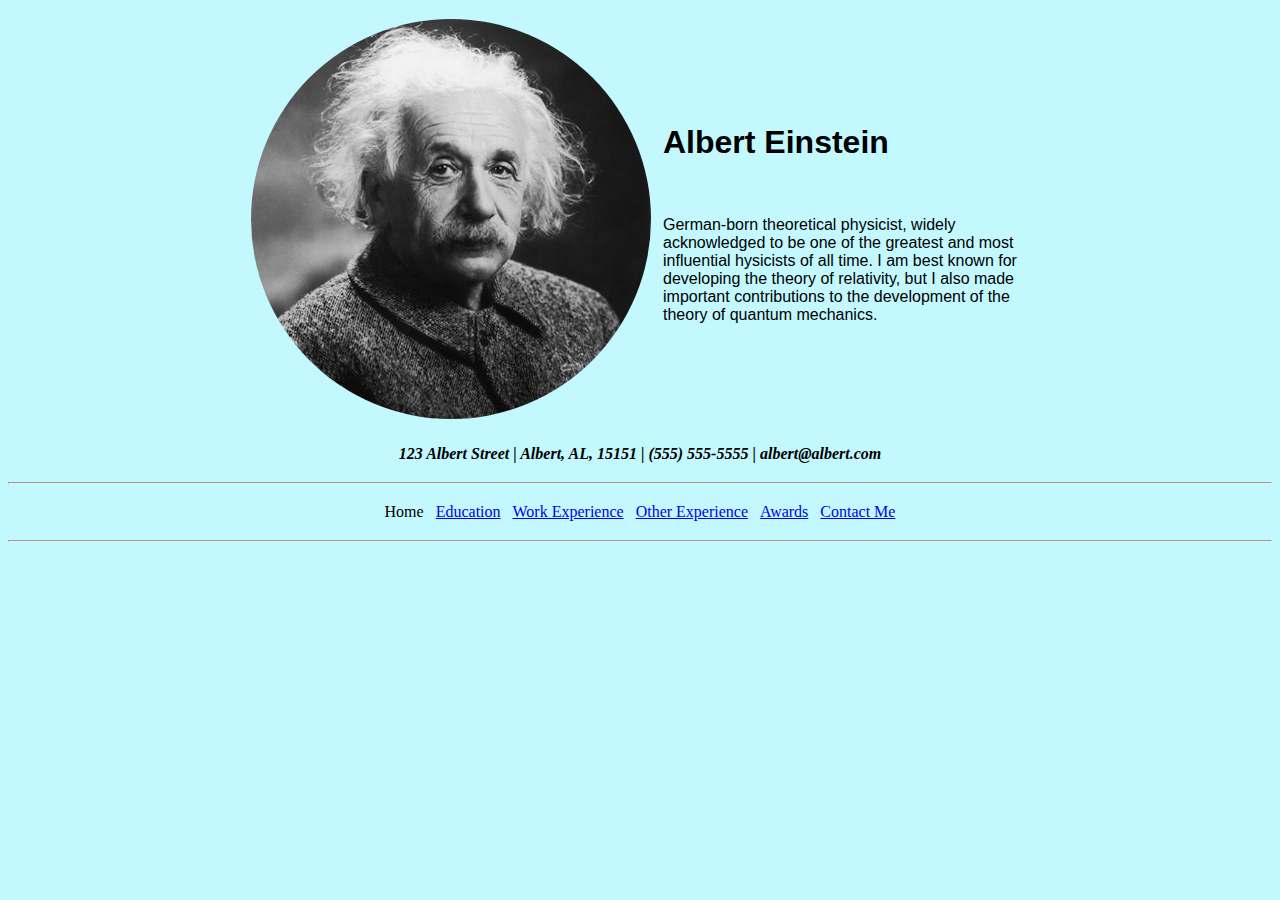
<file: index.html>
<!doctype html>
<html lang="en" dir="ltr">
    <head>
        <meta charset="UTF-8">
        <title>Home</title>
        <link href="css/styles.css" rel="stylesheet">
    </head>
    <body>
        <table align="center"; width="800"; cellspacing="10">
             <tr>
                <td><img src="images/einstein.jpg" style="border-radius: 50%; width: 400px; height: 400px"></td>
                 <td>
                    <h1>Albert Einstein</h1>
                    <br>
                    <p>German-born theoretical physicist, 
                        widely acknowledged to be one of the greatest and most influential
                        hysicists of all time. 
                        I am best known for developing the theory of relativity,
                        but I also made important contributions to the development of the theory of 
                        quantum mechanics.
                    </p>
                </td>
             </tr>
        </table>
        <table align="center"; cellspacing="10">
            <tr>
                <td style="font-weight: bold; font-style: italic;">123 Albert Street | Albert, AL, 15151 | (555) 555-5555 | albert@albert.com</td>
            </tr>
        </table>
        <hr />
        <table align="center"; cellspacing="10">
            <tr>
                <td>Home</td>
                <td><a href="education.html">Education</a></td>
                <td><a href="workexperience.html">Work Experience</a></td>
                <td><a href="otherexperience.html">Other Experience</a></td>
                <td><a href="awards.html">Awards</a></td>
                <td><a href="contactme.html">Contact Me</a></td>
            </tr>
        </table>
        <hr/>
    </body>
</html>
</file>
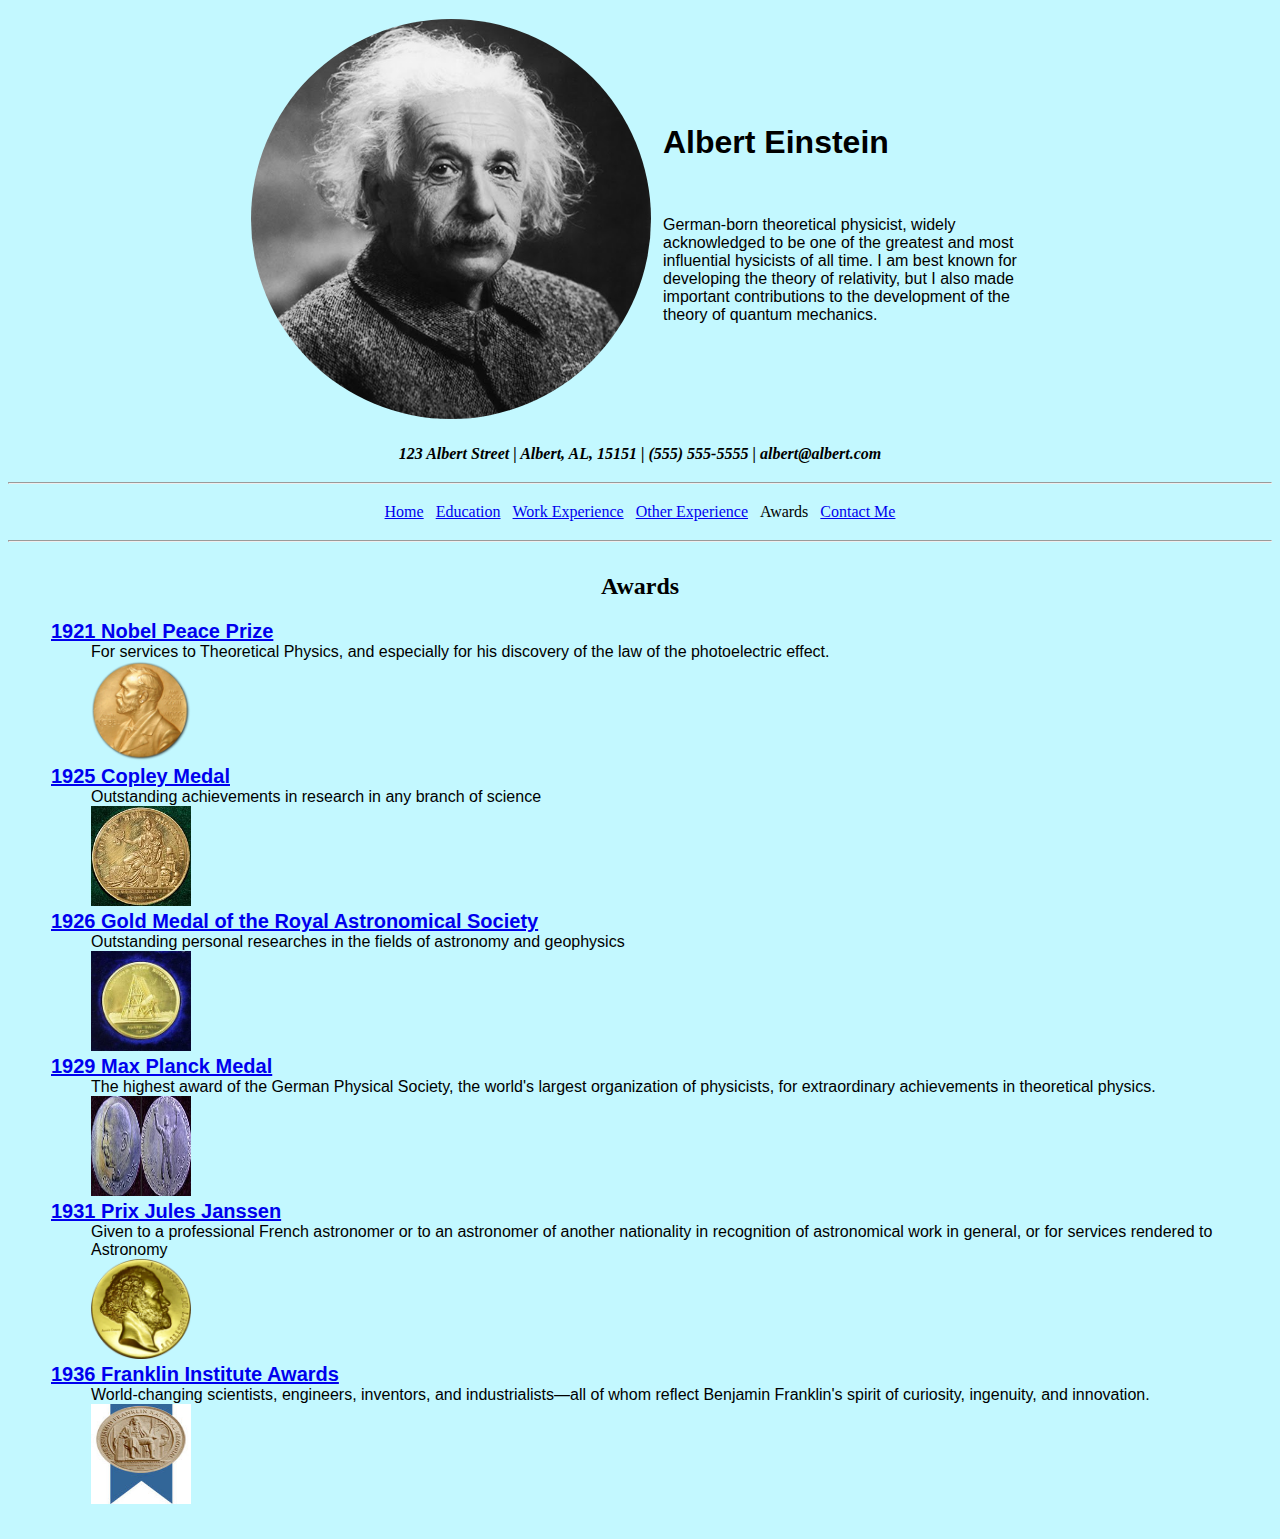
<file: awards.html>
<!doctype html>
<html lang="en" dir="ltr">
    <head>
        <meta charset="UTF-8">
        <title>Awards</title>
        <link href="css/styles.css" rel="stylesheet">
    </head>
    <body>
        <table align="center"; width="800"; cellspacing="10">
             <tr>
                <td><img src="images/einstein.jpg" style="border-radius: 50%; width: 400px; height: 400px"></td>
                 <td>
                    <h1>Albert Einstein</h1>
                    <br>
                    <p>German-born theoretical physicist, 
                        widely acknowledged to be one of the greatest and most influential
                        hysicists of all time. 
                        I am best known for developing the theory of relativity,
                        but I also made important contributions to the development of the theory of 
                        quantum mechanics.
                    </p>
                </td>
             </tr>
        </table>
        <table align="center"; cellspacing="10">
            <tr>
                <td style="font-weight: bold; font-style: italic;">123 Albert Street | Albert, AL, 15151 | (555) 555-5555 | albert@albert.com</td>
            </tr>
        </table>
        <hr />
        <table align="center"; cellspacing="10">
            <tr>
                <td><a href="index.html">Home</a></td>
                <td><a href="education.html">Education</a></td>
                <td><a href="workexperience.html">Work Experience</a></td>
                <td><a href="otherexperience.html">Other Experience</a></td>
                <td>Awards</td>
                <td><a href="contactme.html">Contact Me</a></td>
            </tr>
        </table>
        <hr/>
        <table style="width: 100%;">
            <tr>
                <td>
                    <h2 style="text-align: center;">Awards</h2>
                    <ul class="ulLevelOne">
                        <li><a href="https://en.wikipedia.org/wiki/Nobel_Prize_in_Physics">1921 Nobel Peace Prize</a>
                            <ul class="ulLevelTwo">
                                <li>For services to Theoretical Physics, and especially for his discovery of the law of the photoelectric effect.</li>
                                <li><img src="images/nobel.png" style="height:100px; width:100px"></li>
                            </ul>
                        </li>
                        <li><a href="https://en.wikipedia.org/wiki/Copley_Medal">1925 Copley Medal</a>
                            <ul class="ulLevelTwo">
                                <li>Outstanding achievements in research in any branch of science</li>
                                <li><img src="images/copley.jpg" style="height:100px; width:100px"></li>
                            </ul>
                        </li>
                        <li><a href="https://en.wikipedia.org/wiki/Gold_Medal_of_the_Royal_Astronomical_Society">1926 Gold Medal of the Royal Astronomical Society</a>
                            <ul class="ulLevelTwo">
                                <li>Outstanding personal researches in the fields of astronomy and geophysics</li>
                                <li><img src="images/royal.jpg" style="height:100px; width:100px"></li>
                            </ul>
                        </li>
                        <li><a href="https://en.wikipedia.org/wiki/Max_Planck_Medal">1929 Max Planck Medal</a>
                            <ul class="ulLevelTwo">
                                <li>The highest award of the German Physical Society, the world's largest organization of physicists, for extraordinary achievements in theoretical physics.</li>
                                <li><img src="images/planck.jpg" style="height:100px; width:100px"></li>
                            </ul>
                        </li>
                        <li><a href="https://en.wikipedia.org/wiki/Prix_Jules_Janssen">1931 Prix Jules Janssen</a>
                            <ul class="ulLevelTwo">
                                <li>Given to a professional French astronomer or to an astronomer of another nationality in recognition of astronomical work in general, or for services rendered to Astronomy</li>
                                <li><img src="images/prixJules.png" style="height:100px; width:100px"></li>
                            </ul>
                        </li>
                        <li><a href="https://en.wikipedia.org/wiki/Franklin_Institute_Awards">1936 Franklin Institute Awards</a>
                            <ul class="ulLevelTwo">
                                <li>World-changing scientists, engineers, inventors, and industrialists—all of whom reflect Benjamin Franklin's spirit of curiosity, ingenuity, and innovation.</li>
                                <li><img src="images/franklin.jpg" style="height:100px; width:100px"></li>
                            </ul>
                        </li>
                    </ul>
                </td>
            </tr>
        </table>
    </body>
</html>
</file>
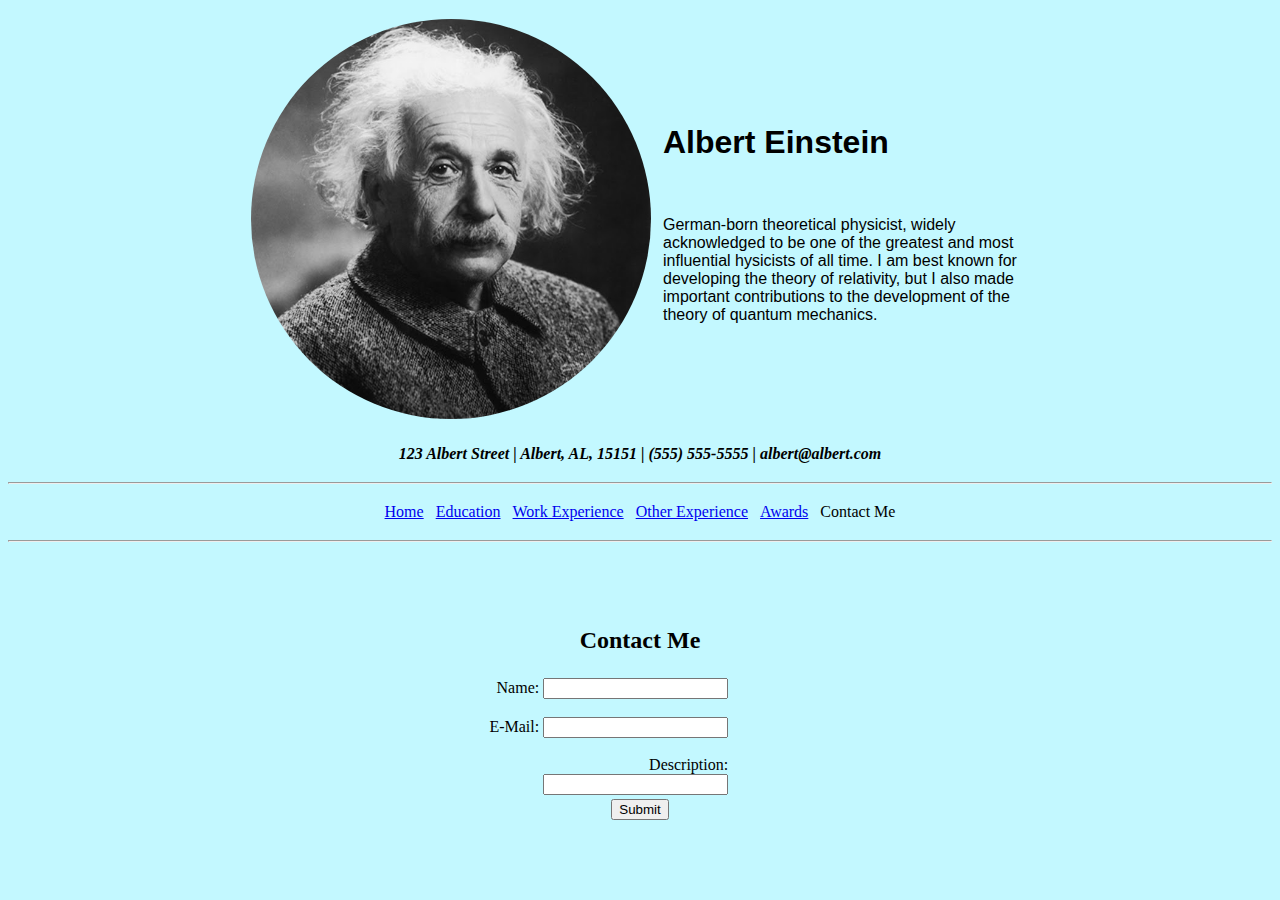
<file: contactme.html>
<!doctype html>
<html lang="en" dir="ltr">
    <head>
        <meta charset="UTF-8">
        <title>Contact Me</title>
        <link href="css/styles.css" rel="stylesheet">
    </head>
    <body>
        <table align="center"; width="800"; cellspacing="10">
             <tr>
                <td><img src="images/einstein.jpg" style="border-radius: 50%; width: 400px; height: 400px"></td>
                 <td>
                    <h1>Albert Einstein</h1>
                    <br>
                    <p>German-born theoretical physicist, 
                        widely acknowledged to be one of the greatest and most influential
                        hysicists of all time. 
                        I am best known for developing the theory of relativity,
                        but I also made important contributions to the development of the theory of 
                        quantum mechanics.
                    </p>
                </td>
             </tr>
        </table>
        <table align="center"; cellspacing="10">
            <tr>
                <td style="font-weight: bold; font-style: italic;">123 Albert Street | Albert, AL, 15151 | (555) 555-5555 | albert@albert.com</td>
            </tr>
        </table>
        <hr />
        <table align="center"; cellspacing="10">
            <tr>
                <td><a href="index.html">Home</a></td>
                <td><a href="education.html">Education</a></td>
                <td><a href="workexperience.html">Work Experience</a></td>
                <td><a href="otherexperience.html">Other Experience</a></td>
                <td><a href="awards.html">Awards</a></td>
                <td>Contact Me</td>
            </tr>
        </table>
        <hr/>
        <table style="width: 100%">
            <tr>
                <td>
                    <h2 style="text-align: center;">Contact Me</h2>
                </td>
            </tr>
            <br />
            <tr style="text-align: right;">
                <td style="padding-left: 37%; padding-right: 43%;">
                    <form>
                        Name: <input type="text" />
                        <br />
                        <br />
                        E-Mail: <input type="text">
                        <br />
                        <br />
                        Description: <input type="text">
                    </form>
                </td>
            </tr>
            <br />
            <tr style="text-align: center;">
                <td>
                    <form>
                        <input type="submit">
                    </form>
                </td>
            </tr>
            <br />
        </table>
    </body>
</html>
</file>
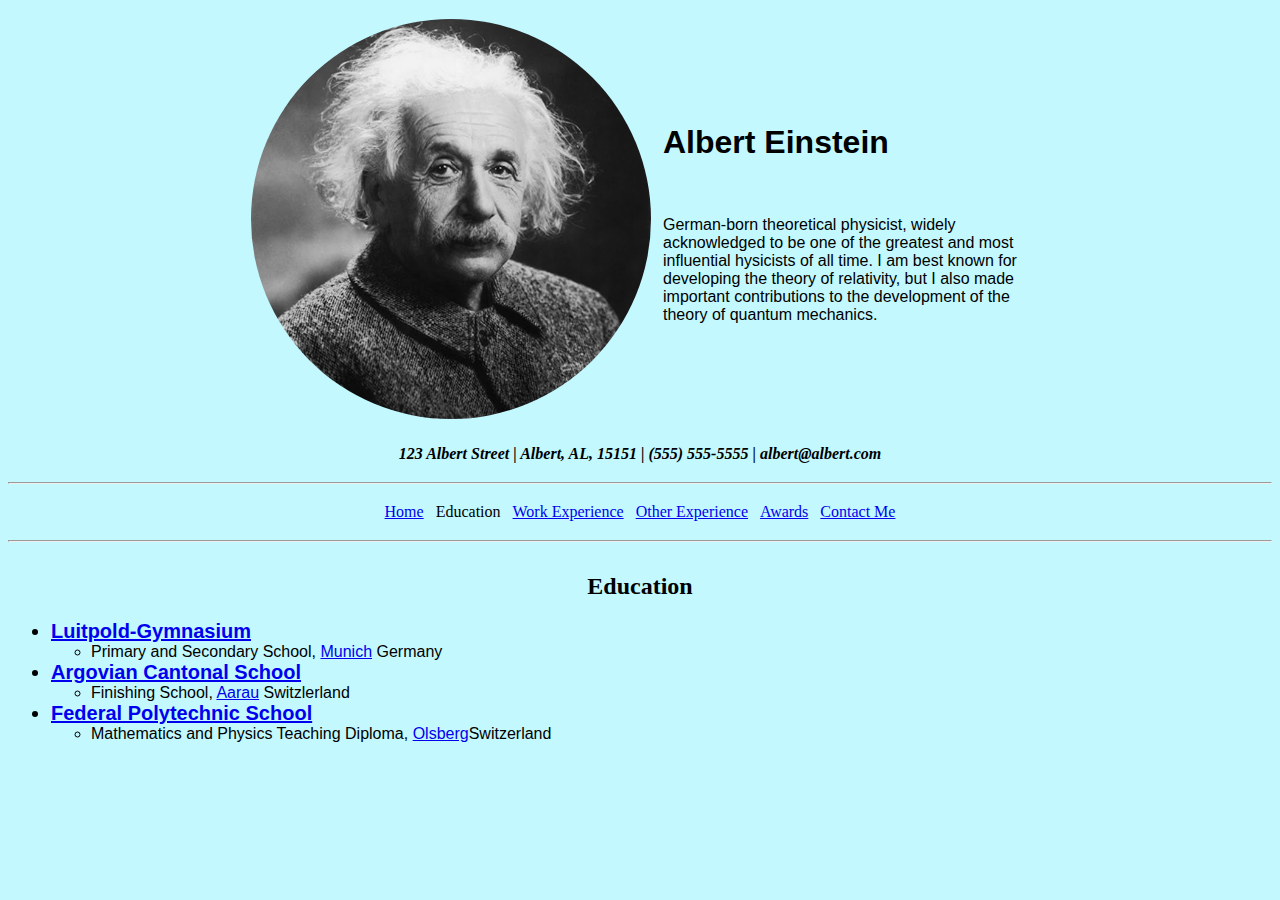
<file: education.html>
<!doctype html>
<html lang="en" dir="ltr">
    <head>
        <meta charset="UTF-8">
        <title>Education</title>
        <link href="css/styles.css" rel="stylesheet">
    </head>
    <body>
        <table align="center"; width="800"; cellspacing="10">
             <tr>
                <td><img src="images/einstein.jpg" style="border-radius: 50%; width: 400px; height: 400px"></td>
                 <td>
                    <h1>Albert Einstein</h1>
                    <br>
                    <p>German-born theoretical physicist, 
                        widely acknowledged to be one of the greatest and most influential
                        hysicists of all time. 
                        I am best known for developing the theory of relativity,
                        but I also made important contributions to the development of the theory of 
                        quantum mechanics.
                    </p>
                </td>
             </tr>
        </table>
        <table align="center"; cellspacing="10">
            <tr>
                <td style="font-weight: bold; font-style: italic;">123 Albert Street | Albert, AL, 15151 | (555) 555-5555 | albert@albert.com</td>
            </tr>
        </table>
        <hr />
        <table align="center"; cellspacing="10">
            <tr>
                <td><a href="index.html">Home</a></td>
                <td>Education</td>
                <td><a href="workexperience.html">Work Experience</a></td>
                <td><a href="otherexperience.html">Other Experience</a></td>
                <td><a href="awards.html">Awards</a></td>
                <td><a href="contactme.html">Contact Me</a></td>
            </tr>
        </table>
        <hr/>
        <table width="100%">
            <tr>
                <td>
                    <h2 style="text-align: center;">Education</h2>
                    <ul>
                        <li style="font-family: Arial; font-size: 1.25rem; font-weight: bold;"><a href="https://en.wikipedia.org/wiki/Luitpold_Gymnasium">Luitpold-Gymnasium</a>
                            <ul>
                                <li style="font-size: 1rem; font-weight: normal;">Primary and Secondary School, <a href="https://www.muenchen.de/int/en.html">Munich</a> Germany</li>
                            </ul>
                        </li>
                        <li style="font-family: Arial; font-size: 1.25rem; font-weight: bold;"><a href="https://en.wikipedia.org/wiki/Old_Cantonal_School_Aarau">Argovian Cantonal School</a>
                            <ul>
                                <li style="font-size: 1rem; font-weight: normal;">Finishing School, <a href="https://www.myswitzerland.com/en-us/destinations/aarau/">Aarau</a> Switzlerland</li>
                            </ul>
                        </li>
                        <li style="font-family: Arial; font-size: 1.25rem; font-weight: bold;"><a href="Add the link https://www.polytechnic.org/">Federal Polytechnic School</a>
                            <ul>
                                <li style="font-size: 1rem; font-weight: normal;">Mathematics and Physics Teaching Diploma, <a href="https://en.wikipedia.org/wiki/Olsberg,_Aargau">Olsberg</a>Switzerland</li>
                            </ul>
                        </li>
                    </ul>
                </td>
            </tr>
        </table>
    </body>
</html>
</file>
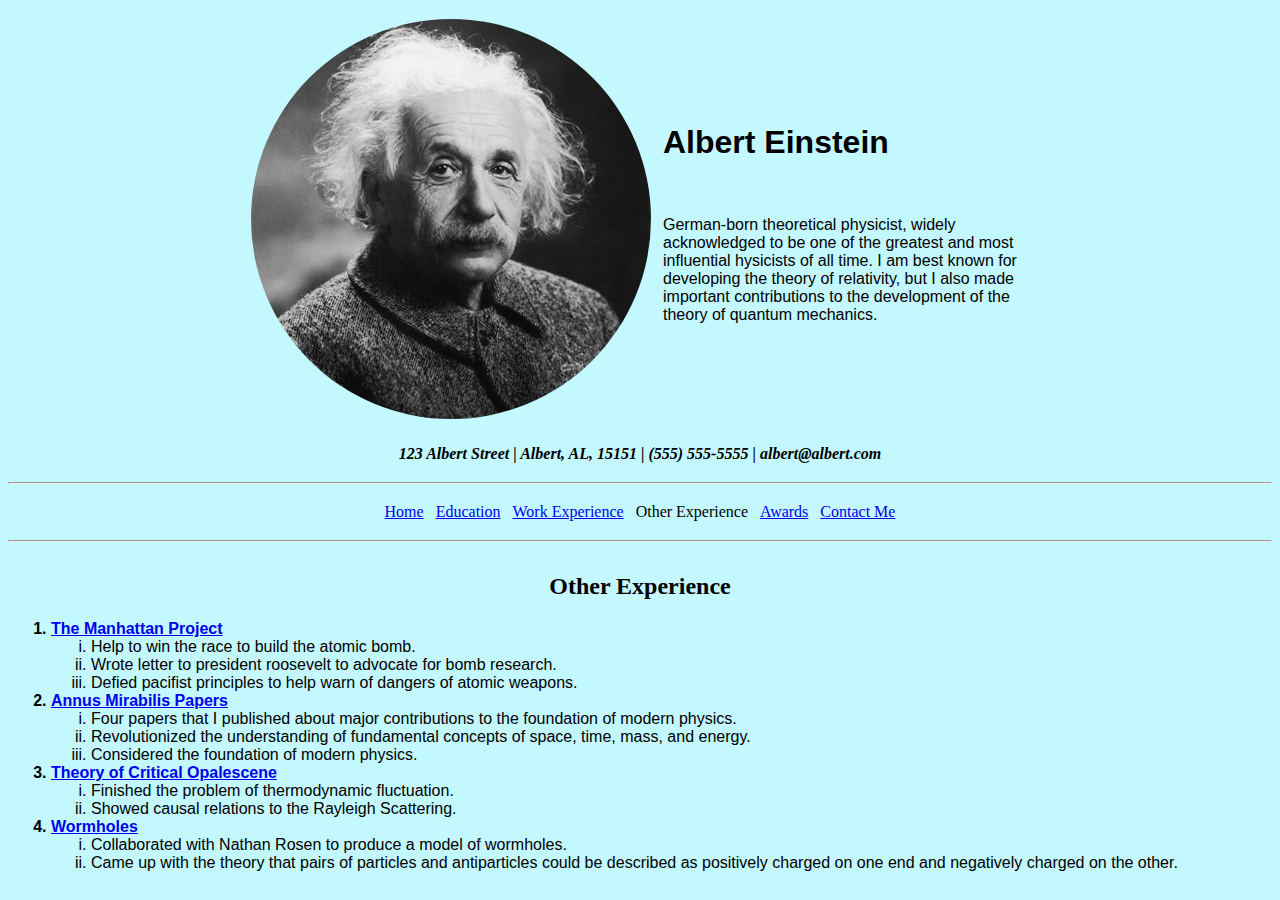
<file: otherexperience.html>
<!doctype html>
<html lang="en" dir="ltr">
    <head>
        <meta charset="UTF-8">
        <title>Other Experience</title>
        <link href="css/styles.css" rel="stylesheet">
    </head>
    <body>
        <table align="center"; width="800"; cellspacing="10">
             <tr>
                <td><img src="images/einstein.jpg" style="border-radius: 50%; width: 400px; height: 400px"></td>
                 <td>
                    <h1>Albert Einstein</h1>
                    <br>
                    <p>German-born theoretical physicist, 
                        widely acknowledged to be one of the greatest and most influential
                        hysicists of all time. 
                        I am best known for developing the theory of relativity,
                        but I also made important contributions to the development of the theory of 
                        quantum mechanics.
                    </p>
                </td>
             </tr>
        </table>
        <table align="center"; cellspacing="10">
            <tr>
                <td style="font-weight: bold; font-style: italic;">123 Albert Street | Albert, AL, 15151 | (555) 555-5555 | albert@albert.com</td>
            </tr>
        </table>
        <hr />
        <table align="center"; cellspacing="10">
            <tr>
                <td><a href="index.html">Home</a></td>
                <td><a href="education.html">Education</a></td>
                <td><a href="workexperience.html">Work Experience</a></td>
                <td>Other Experience</td>
                <td><a href="awards.html">Awards</a></td>
                <td><a href="contactme.html">Contact Me</a></td>
            </tr>
        </table>
        <hr/>
        <table style="width: 100%;">
            <tr>
                <td>
                    <h2 style="text-align: center;">Other Experience</h2>
                    <ol class="olLevelOne">
                        <li><a href="https://en.wikipedia.org/wiki/Manhattan_Project">The Manhattan Project</a>
                            <ol class="olLevelTwo">
                                <li> Help to win the race to build the atomic bomb.</li>
                                <li>Wrote letter to president roosevelt to advocate for bomb research.</li>
                                <li>Defied pacifist principles to help warn of dangers of atomic weapons.</li>
                            </ol>
                        </li>
                        <li><a href="https://en.wikipedia.org/wiki/Annus_mirabilis_papers">Annus Mirabilis Papers</a>
                            <ol class="olLevelTwo">
                                <li>Four papers that I published about major contributions to the foundation of modern physics.</li>
                                <li>Revolutionized the understanding of fundamental concepts of space, time, mass, and energy.</li>
                                <li>Considered the foundation of modern physics.</li>
                            </ol>
                        </li>
                        <li><a href="https://en.wikipedia.org/wiki/Critical_opalescence">Theory of Critical Opalescene</a>
                            <ol class="olLevelTwo">
                                <li>Finished the problem of thermodynamic fluctuation.</li>
                                <li>Showed causal relations to the Rayleigh Scattering.</li>                                </li>
                            </ol>
                        </li>
                        <li><a href="https://en.wikipedia.org/wiki/Wormhole">Wormholes</a>
                            <ol class="olLevelTwo">
                                <li>Collaborated with Nathan Rosen to produce a model of wormholes.</li>
                                <li>Came up with the theory that pairs of particles and antiparticles could be described as positively charged on one end and negatively charged on the other.</li>
                            </ol>
                        </li>
                    </ol>
                </td>
            </tr>
        </table>
    </body>
</html>
</file>
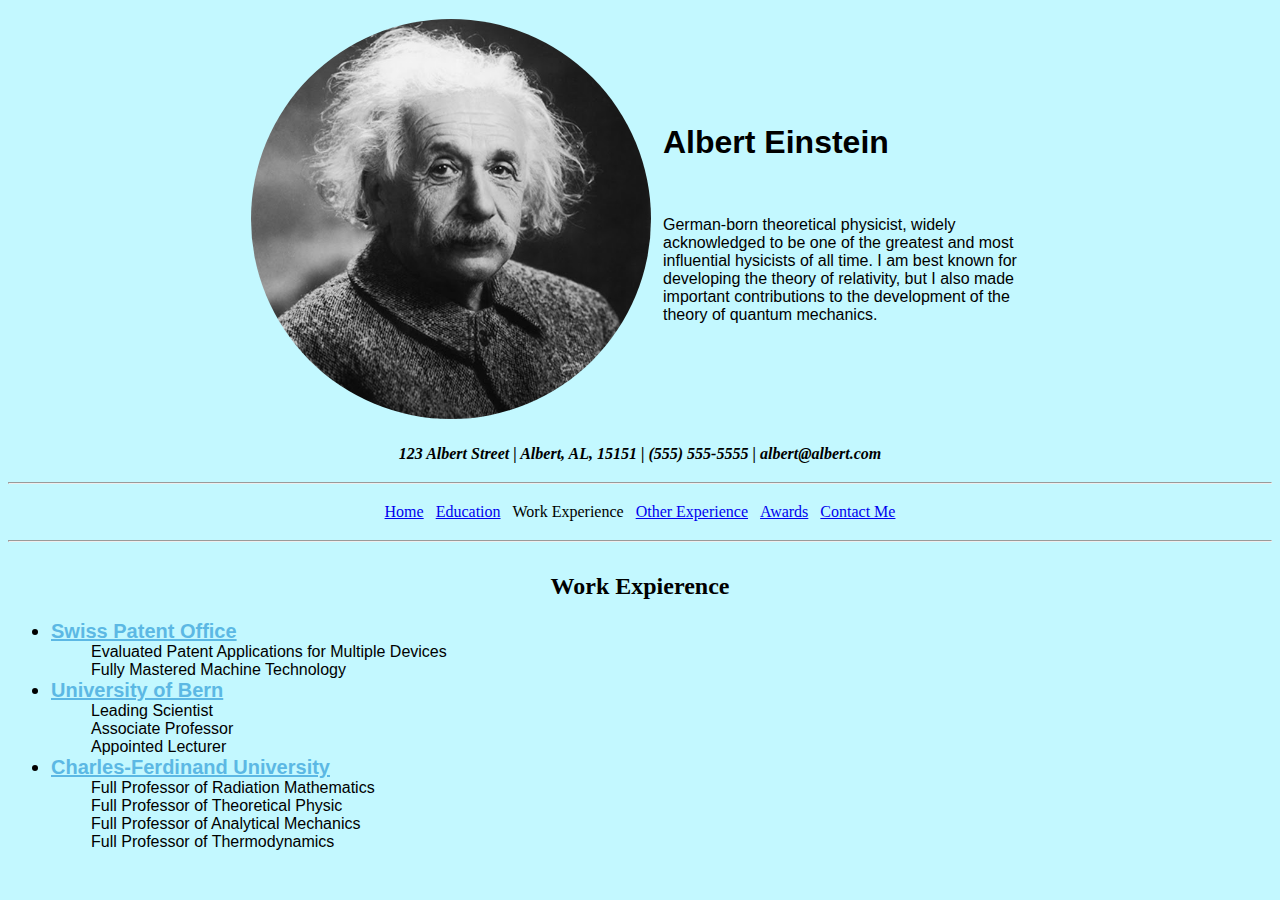
<file: workexperience.html>
<!doctype html>
<html lang="en" dir="ltr">
    <head>
        <meta charset="UTF-8">
        <title>Work Experience</title>
        <link href="css/styles.css" rel="stylesheet">
    </head>
    <body>
        <table align="center"; width="800"; cellspacing="10">
             <tr>
                <td><img src="images/einstein.jpg" style="border-radius: 50%; width: 400px; height: 400px"></td>
                 <td>
                    <h1>Albert Einstein</h1>
                    <br>
                    <p>German-born theoretical physicist, 
                        widely acknowledged to be one of the greatest and most influential
                        hysicists of all time. 
                        I am best known for developing the theory of relativity,
                        but I also made important contributions to the development of the theory of 
                        quantum mechanics.
                    </p>
                </td>
             </tr>
        </table>
        <table align="center"; cellspacing="10">
            <tr>
                <td style="font-weight: bold; font-style: italic;">123 Albert Street | Albert, AL, 15151 | (555) 555-5555 | albert@albert.com</td>
            </tr>
        </table>
        <hr />
        <table align="center"; cellspacing="10">
            <tr>
                <td><a href="index.html">Home</a></td>
                <td><a href="education.html">Education</a></td>
                <td>Work Experience</td>
                <td><a href="otherexperience.html">Other Experience</a></td>
                <td><a href="awards.html">Awards</a></td>
                <td><a href="contactme.html">Contact Me</a></td>
            </tr>
        </table>
        <hr/>
        <table width="100%">
            <tr>
                <td>
                    <h2 style="text-align: center;">Work Expierence</h2>
                    <ul>
                        <li style="font-family: Arial; font-size: 1.25rem; font-weight: bold;"><a href="https://www.ige.ch/en/" style="color:#5CB8E4">Swiss Patent Office</a>
                            <ul>
                                <li style="font-size: 1rem; font-weight: normal; list-style-type: none;">Evaluated Patent Applications for Multiple Devices</li>
                                <li style="font-size: 1rem; font-weight: normal; list-style-type: none;">Fully Mastered Machine Technology</li>
                            </ul>
                        </li>
                        <li style="font-family: Arial; font-size: 1.25rem; font-weight: bold;"><a href="https://en.wikipedia.org/wiki/University_of_Bern" style="color:#5CB8E4">University of Bern</a>
                            <ul>
                                <li style="font-size: 1rem; font-weight: normal; list-style-type: none;">Leading Scientist</li>
                                <li style="font-size: 1rem; font-weight: normal; list-style-type: none;">Associate Professor</li>
                                <li style="font-size: 1rem; font-weight: normal; list-style-type: none;">Appointed Lecturer</li>
                            </ul>
                        </li>
                        <li style="font-family: Arial; font-size: 1.25rem; font-weight: bold;"><a href="https://en.wikipedia.org/wiki/Charles_University#Charles-Ferdinand_University_(1622%E2%80%931882)" style="color:#5CB8E4">Charles-Ferdinand University</a>
                            <ul>
                                <li style="font-size: 1rem; font-weight: normal; list-style-type: none;">Full Professor of Radiation Mathematics</li>
                                <li style="font-size: 1rem; font-weight: normal; list-style-type: none;">Full Professor of Theoretical Physic</li>
                                <li style="font-size: 1rem; font-weight: normal; list-style-type: none;">Full Professor of Analytical Mechanics</li>
                                <li style="font-size: 1rem; font-weight: normal; list-style-type: none;">Full Professor of Thermodynamics</li>
                            </ul>
                        </li>
                    </ul>
                </td>
            </tr>
        </table>
    </body>
</html>
</file>
<file: css/styles.css>
img{
    width: 400px;
    height: 400px;
}
body{
    background-color:#c3f8ff;
}
h1{
    font-family: arial;
}
p{
    font-family: arial;
}
.olLevelOne{
    font-family: Arial;
    font: 1.25rem;
    font-weight: bold;
}
.olLevelTwo{
    font-size: 1rem;
    font-weight: normal;
    list-style-type: lower-roman;
}
.ulLevelOne{
    font-family: Arial;
    font-size: 1.25rem;
    font-weight: bold;
    list-style-type: none;
}
.ulLevelTwo{
    font-size: 1rem;
    font-weight: normal;
    list-style-type: none;
}
</file>
